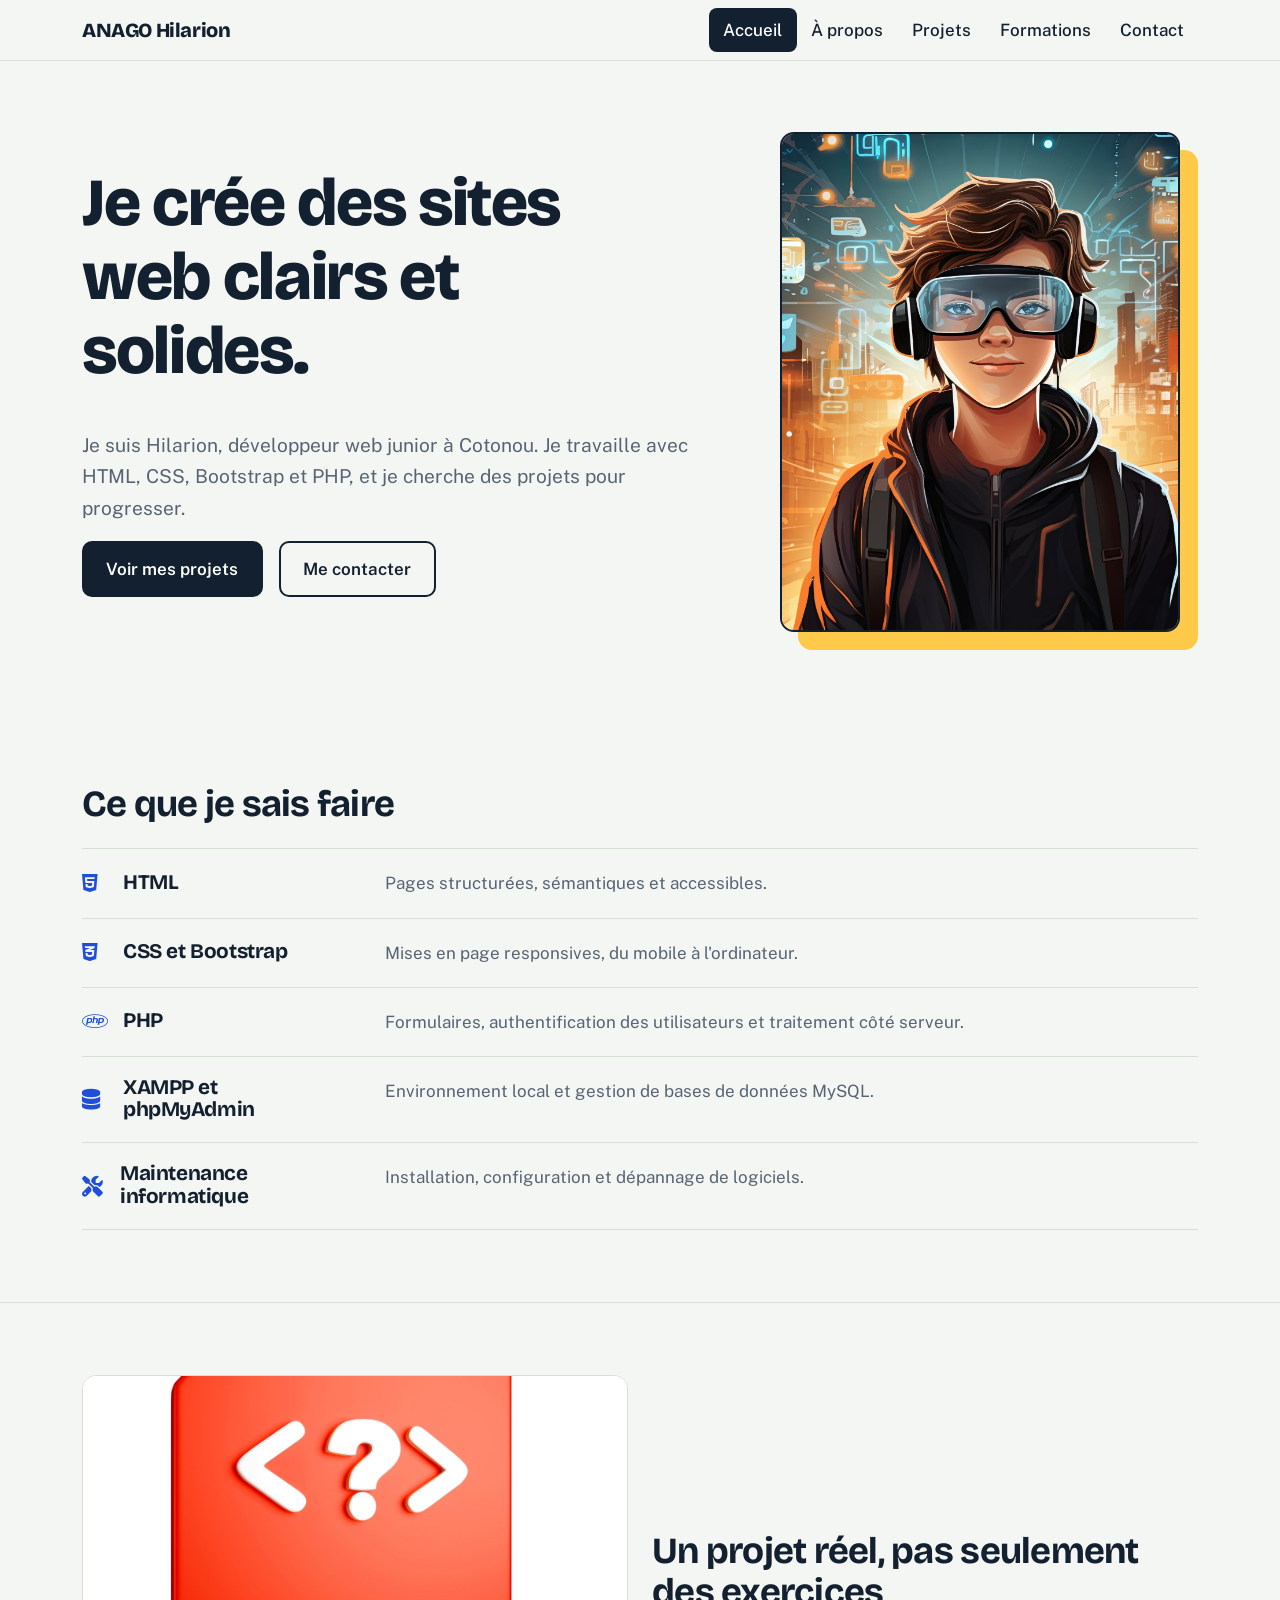
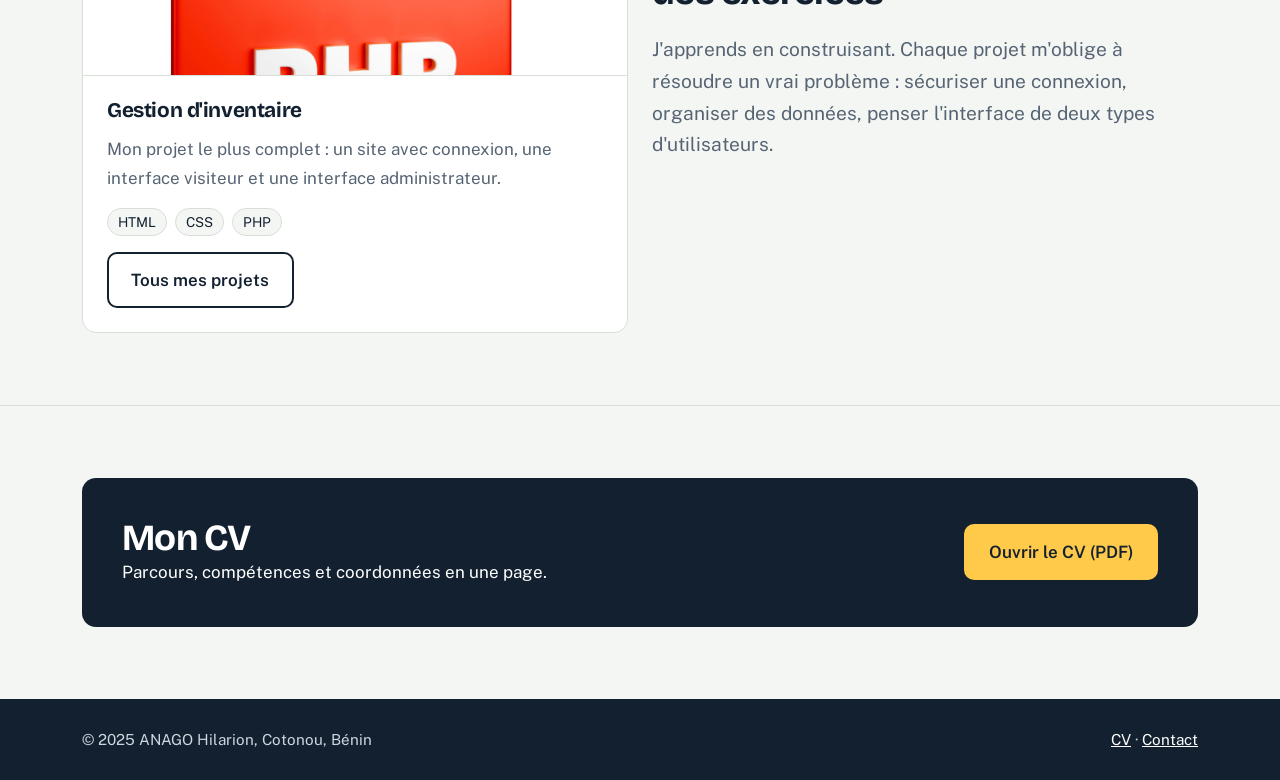
<file: index.html>
<!DOCTYPE html>
<html lang="fr">
<head>
<meta charset="utf-8">
 <meta name="google-site-verification" content="VTUJDDiqJblsxQmS4DTbFBqClZpKurIdcmziDvbCEAA" />
<meta name="viewport" content="width=device-width,initial-scale=1">
<title>Accueil — ANAGO Hilarion</title>
<meta name="description" content="Portfolio de ANAGO Hilarion, développeur web junior basé à Cotonou, Bénin.">
<link rel="preconnect" href="https://fonts.googleapis.com"><link rel="preconnect" href="https://fonts.gstatic.com" crossorigin>
<link href="https://fonts.googleapis.com/css2?family=Bricolage+Grotesque:wght@600;700;800&family=Public+Sans:wght@400;500;600&display=swap" rel="stylesheet">
<link href="https://cdn.jsdelivr.net/npm/bootstrap@5.3.2/dist/css/bootstrap.min.css" rel="stylesheet">
<link rel="stylesheet" href="https://cdnjs.cloudflare.com/ajax/libs/font-awesome/6.5.0/css/all.min.css">
<link rel="stylesheet" href="css/style.css">
</head>
<body>
<nav class="navbar navbar-expand-lg site-nav fixed-top">
 <div class="container">
  <a class="navbar-brand" href="index.html">ANAGO Hilarion</a>
  <button class="navbar-toggler" type="button" data-bs-toggle="collapse" data-bs-target="#menu" aria-controls="menu" aria-expanded="false" aria-label="Ouvrir le menu"><span class="navbar-toggler-icon"></span></button>
  <div class="collapse navbar-collapse" id="menu"><ul class="navbar-nav ms-auto"><li class="nav-item"><a class="nav-link active" href="index.html" aria-current="page">Accueil</a></li><li class="nav-item"><a class="nav-link" href="apropos.html">À propos</a></li><li class="nav-item"><a class="nav-link" href="projets.html">Projets</a></li><li class="nav-item"><a class="nav-link" href="formations.html">Formations</a></li><li class="nav-item"><a class="nav-link" href="contact.html">Contact</a></li></ul></div>
 </div>
</nav>

<header class="hero"><div class="container"><div class="row align-items-center g-5">
 <div class="col-lg-7">
  <h1 class="stagger">Je crée des sites web clairs et solides.</h1>
  <p class="lead-text stagger">Je suis Hilarion, développeur web junior à Cotonou. Je travaille avec HTML, CSS, Bootstrap et PHP, et je cherche des projets pour progresser.</p>
  <div class="d-flex flex-wrap gap-3 stagger"><a href="projets.html" class="btn-main">Voir mes projets</a><a href="contact.html" class="btn-ghost">Me contacter</a></div>
 </div>
 <div class="col-lg-5"><div class="hero-photo"><img src="images/avatar.jpg" alt="Illustration de Hilarion avec un casque et des lunettes de réalité virtuelle"></div></div>
</div></div></header>
<section class="section"><div class="container">
 <h2>Ce que je sais faire</h2>
 <div class="mt-4"><div class="skill-row"><h3><i class="fa-brands fa-html5"></i>HTML</h3><p>Pages structurées, sémantiques et accessibles.</p></div><div class="skill-row"><h3><i class="fa-brands fa-css3-alt"></i>CSS et Bootstrap</h3><p>Mises en page responsives, du mobile à l'ordinateur.</p></div><div class="skill-row"><h3><i class="fa-brands fa-php"></i>PHP</h3><p>Formulaires, authentification des utilisateurs et traitement côté serveur.</p></div><div class="skill-row"><h3><i class="fa-solid fa-database"></i>XAMPP et phpMyAdmin</h3><p>Environnement local et gestion de bases de données MySQL.</p></div><div class="skill-row"><h3><i class="fa-solid fa-screwdriver-wrench"></i>Maintenance informatique</h3><p>Installation, configuration et dépannage de logiciels.</p></div></div>
</div></section>
<section class="section"><div class="container"><div class="row g-4 align-items-center">
 <div class="col-lg-6"><div class="project featured"><img src="images/projet2.jpg" alt="Illustration du projet de gestion d'inventaire en PHP"><div class="project-body"><h3>Gestion d'inventaire</h3><p>Mon projet le plus complet : un site avec connexion, une interface visiteur et une interface administrateur.</p><ul class="tags"><li>HTML</li><li>CSS</li><li>PHP</li></ul><a href="projets.html" class="btn-ghost align-self-start">Tous mes projets</a></div></div></div>
 <div class="col-lg-6"><h2>Un projet réel, pas seulement des exercices</h2><p class="lead-text">J'apprends en construisant. Chaque projet m'oblige à résoudre un vrai problème : sécuriser une connexion, organiser des données, penser l'interface de deux types d'utilisateurs.</p></div>
</div></div></section>
<section class="section"><div class="container"><div class="cv-band"><div><h2>Mon CV</h2><p class="mb-0">Parcours, compétences et coordonnées en une page.</p></div><a href="cv.pdf" target="_blank" rel="noopener" class="btn-main">Ouvrir le CV (PDF)</a></div></div></section>
<footer class="site-footer"><div class="container d-flex flex-wrap justify-content-between gap-2">
 <span>© 2025 ANAGO Hilarion, Cotonou, Bénin</span>
 <span><a href="cv.pdf" target="_blank" rel="noopener">CV</a> · <a href="contact.html">Contact</a></span>
</div></footer>
<script src="https://cdn.jsdelivr.net/npm/bootstrap@5.3.2/dist/js/bootstrap.bundle.min.js"></script>

</body>
</html>
</file>
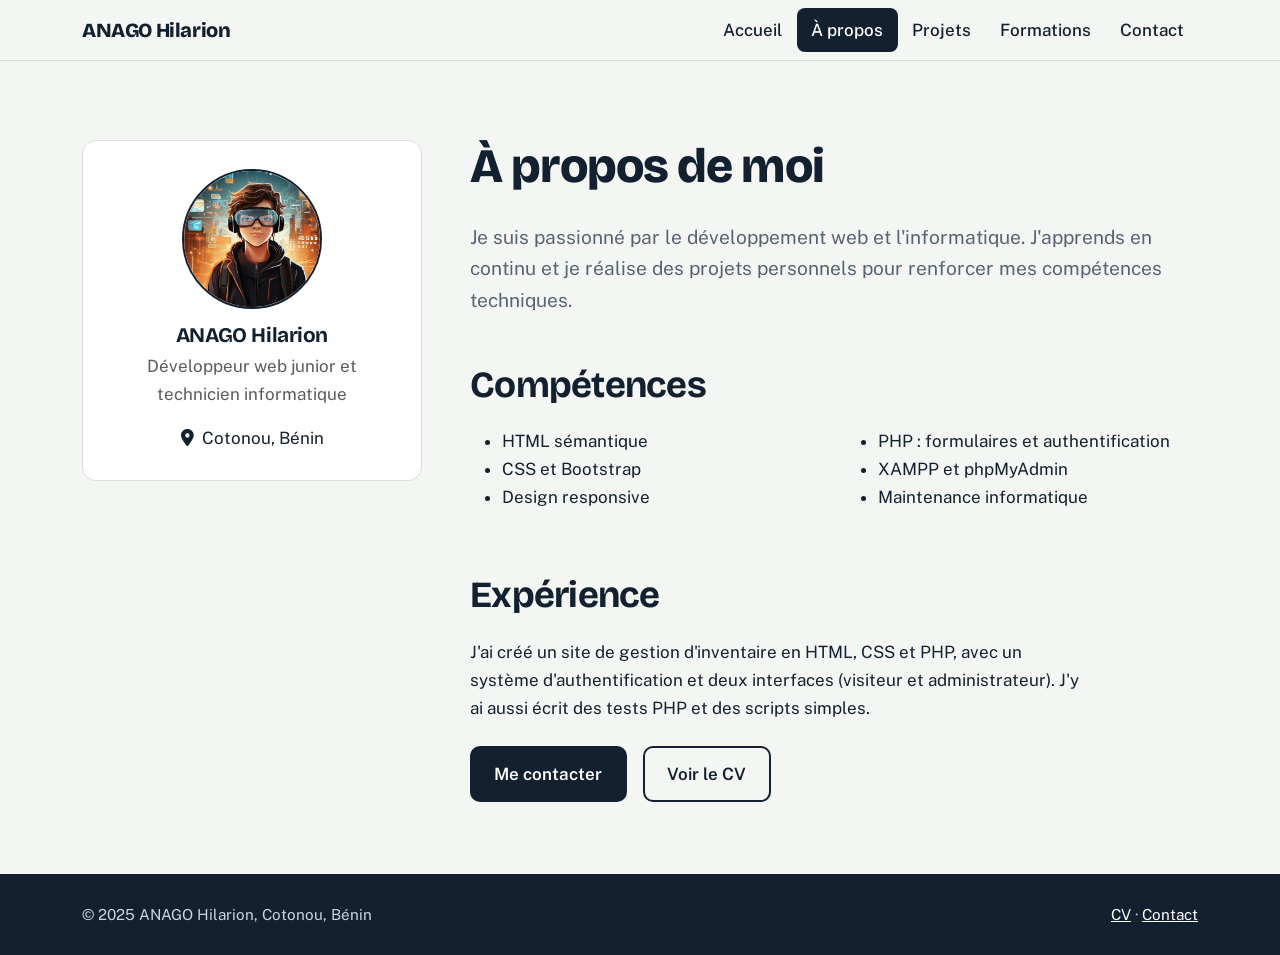
<file: apropos.html>
<!DOCTYPE html>
<html lang="fr">
<head>
<meta charset="utf-8">
<meta name="viewport" content="width=device-width,initial-scale=1">
<title>À propos — ANAGO Hilarion</title>
<meta name="description" content="Portfolio de ANAGO Hilarion, développeur web junior basé à Cotonou, Bénin.">
<link rel="preconnect" href="https://fonts.googleapis.com"><link rel="preconnect" href="https://fonts.gstatic.com" crossorigin>
<link href="https://fonts.googleapis.com/css2?family=Bricolage+Grotesque:wght@600;700;800&family=Public+Sans:wght@400;500;600&display=swap" rel="stylesheet">
<link href="https://cdn.jsdelivr.net/npm/bootstrap@5.3.2/dist/css/bootstrap.min.css" rel="stylesheet">
<link rel="stylesheet" href="https://cdnjs.cloudflare.com/ajax/libs/font-awesome/6.5.0/css/all.min.css">
<link rel="stylesheet" href="css/style.css">
</head>
<body>
<nav class="navbar navbar-expand-lg site-nav fixed-top">
 <div class="container">
  <a class="navbar-brand" href="index.html">ANAGO Hilarion</a>
  <button class="navbar-toggler" type="button" data-bs-toggle="collapse" data-bs-target="#menu" aria-controls="menu" aria-expanded="false" aria-label="Ouvrir le menu"><span class="navbar-toggler-icon"></span></button>
  <div class="collapse navbar-collapse" id="menu"><ul class="navbar-nav ms-auto"><li class="nav-item"><a class="nav-link" href="index.html">Accueil</a></li><li class="nav-item"><a class="nav-link active" href="apropos.html" aria-current="page">À propos</a></li><li class="nav-item"><a class="nav-link" href="projets.html">Projets</a></li><li class="nav-item"><a class="nav-link" href="formations.html">Formations</a></li><li class="nav-item"><a class="nav-link" href="contact.html">Contact</a></li></ul></div>
 </div>
</nav>

<main><section class="section"><div class="container"><div class="row g-5">
 <div class="col-lg-4"><div class="panel text-center">
  <img src="images/avatar.jpg" alt="Hilarion" class="rounded-circle mb-3" style="width:140px;height:140px;object-fit:cover;object-position:50% 25%;border:2px solid var(--ink)">
  <h3 class="mb-1">ANAGO Hilarion</h3><p class="text-muted mb-3 mx-auto">Développeur web junior et technicien informatique</p>
  <p class="mb-0 mx-auto"><i class="fa-solid fa-location-dot me-2"></i>Cotonou, Bénin</p></div></div>
 <div class="col-lg-8">
  <h1 style="font-size:clamp(2rem,4vw,3rem)">À propos de moi</h1>
  <p class="lead-text">Je suis passionné par le développement web et l'informatique. J'apprends en continu et je réalise des projets personnels pour renforcer mes compétences techniques.</p>
  <h2 class="mt-5">Compétences</h2>
  <div class="row"><div class="col-md-6"><ul><li>HTML sémantique</li><li>CSS et Bootstrap</li><li>Design responsive</li></ul></div><div class="col-md-6"><ul><li>PHP : formulaires et authentification</li><li>XAMPP et phpMyAdmin</li><li>Maintenance informatique</li></ul></div></div>
  <h2 class="mt-5">Expérience</h2>
  <p>J'ai créé un site de gestion d'inventaire en HTML, CSS et PHP, avec un système d'authentification et deux interfaces (visiteur et administrateur). J'y ai aussi écrit des tests PHP et des scripts simples.</p>
  <div class="d-flex flex-wrap gap-3 mt-4"><a href="contact.html" class="btn-main">Me contacter</a><a href="cv.pdf" target="_blank" rel="noopener" class="btn-ghost">Voir le CV</a></div>
 </div></div></div></section></main>
<footer class="site-footer"><div class="container d-flex flex-wrap justify-content-between gap-2">
 <span>© 2025 ANAGO Hilarion, Cotonou, Bénin</span>
 <span><a href="cv.pdf" target="_blank" rel="noopener">CV</a> · <a href="contact.html">Contact</a></span>
</div></footer>
<script src="https://cdn.jsdelivr.net/npm/bootstrap@5.3.2/dist/js/bootstrap.bundle.min.js"></script>

</body>
</html>
</file>
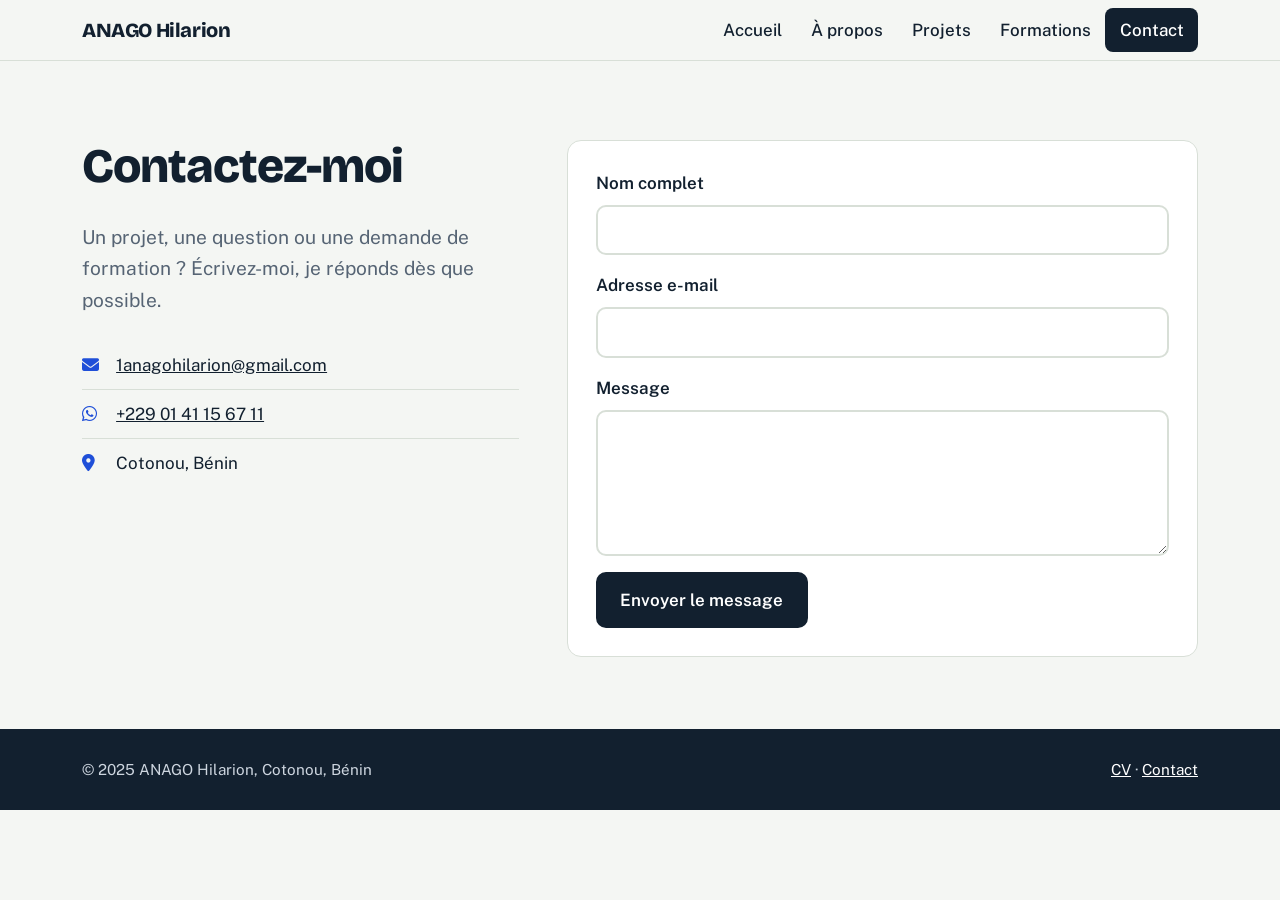
<file: contact.html>
<!DOCTYPE html>
<html lang="fr">
<head>
<meta charset="utf-8">
<meta name="viewport" content="width=device-width,initial-scale=1">
<title>Contact — ANAGO Hilarion</title>
<meta name="description" content="Portfolio de ANAGO Hilarion, développeur web junior basé à Cotonou, Bénin.">
<link rel="preconnect" href="https://fonts.googleapis.com"><link rel="preconnect" href="https://fonts.gstatic.com" crossorigin>
<link href="https://fonts.googleapis.com/css2?family=Bricolage+Grotesque:wght@600;700;800&family=Public+Sans:wght@400;500;600&display=swap" rel="stylesheet">
<link href="https://cdn.jsdelivr.net/npm/bootstrap@5.3.2/dist/css/bootstrap.min.css" rel="stylesheet">
<link rel="stylesheet" href="https://cdnjs.cloudflare.com/ajax/libs/font-awesome/6.5.0/css/all.min.css">
<link rel="stylesheet" href="css/style.css">
</head>
<body>
<nav class="navbar navbar-expand-lg site-nav fixed-top">
 <div class="container">
  <a class="navbar-brand" href="index.html">ANAGO Hilarion</a>
  <button class="navbar-toggler" type="button" data-bs-toggle="collapse" data-bs-target="#menu" aria-controls="menu" aria-expanded="false" aria-label="Ouvrir le menu"><span class="navbar-toggler-icon"></span></button>
  <div class="collapse navbar-collapse" id="menu"><ul class="navbar-nav ms-auto"><li class="nav-item"><a class="nav-link" href="index.html">Accueil</a></li><li class="nav-item"><a class="nav-link" href="apropos.html">À propos</a></li><li class="nav-item"><a class="nav-link" href="projets.html">Projets</a></li><li class="nav-item"><a class="nav-link" href="formations.html">Formations</a></li><li class="nav-item"><a class="nav-link active" href="contact.html" aria-current="page">Contact</a></li></ul></div>
 </div>
</nav>

<main><section class="section"><div class="container"><div class="row g-5">
 <div class="col-lg-5">
  <h1 style="font-size:clamp(2rem,4vw,3rem)">Contactez-moi</h1>
  <p class="lead-text">Un projet, une question ou une demande de formation ? Écrivez-moi, je réponds dès que possible.</p>
  <ul class="facts mt-4">
   <li><i class="fa-solid fa-envelope"></i><a href="mailto:1anagohilarion@gmail.com">1anagohilarion@gmail.com</a></li>
   <li><i class="fa-brands fa-whatsapp"></i><a href="https://wa.me/2290141156711" target="_blank" rel="noopener">+229 01 41 15 67 11</a></li>
   <li><i class="fa-solid fa-location-dot"></i>Cotonou, Bénin</li>
  </ul>
 </div>
 <div class="col-lg-7"><form id="contact-form" class="panel" action="https://formspree.io/f/xzznvppe" method="POST">
  <div class="mb-3"><label class="form-label" for="name">Nom complet</label><input id="name" type="text" name="name" class="form-control" autocomplete="name" required></div>
  <div class="mb-3"><label class="form-label" for="email">Adresse e-mail</label><input id="email" type="email" name="email" class="form-control" autocomplete="email" required></div>
  <div class="mb-3"><label class="form-label" for="message">Message</label><textarea id="message" name="message" class="form-control" rows="5" required></textarea></div>
  <button type="submit" class="btn-main">Envoyer le message</button>
  <div id="form-error" role="alert">Le message n'a pas pu être envoyé. Vérifiez votre connexion et réessayez, ou écrivez-moi directement par e-mail.</div>
 </form></div>
</div></div></section></main>
<footer class="site-footer"><div class="container d-flex flex-wrap justify-content-between gap-2">
 <span>© 2025 ANAGO Hilarion, Cotonou, Bénin</span>
 <span><a href="cv.pdf" target="_blank" rel="noopener">CV</a> · <a href="contact.html">Contact</a></span>
</div></footer>
<script src="https://cdn.jsdelivr.net/npm/bootstrap@5.3.2/dist/js/bootstrap.bundle.min.js"></script>
<script src="js/main.js"></script>
</body>
</html>
</file>
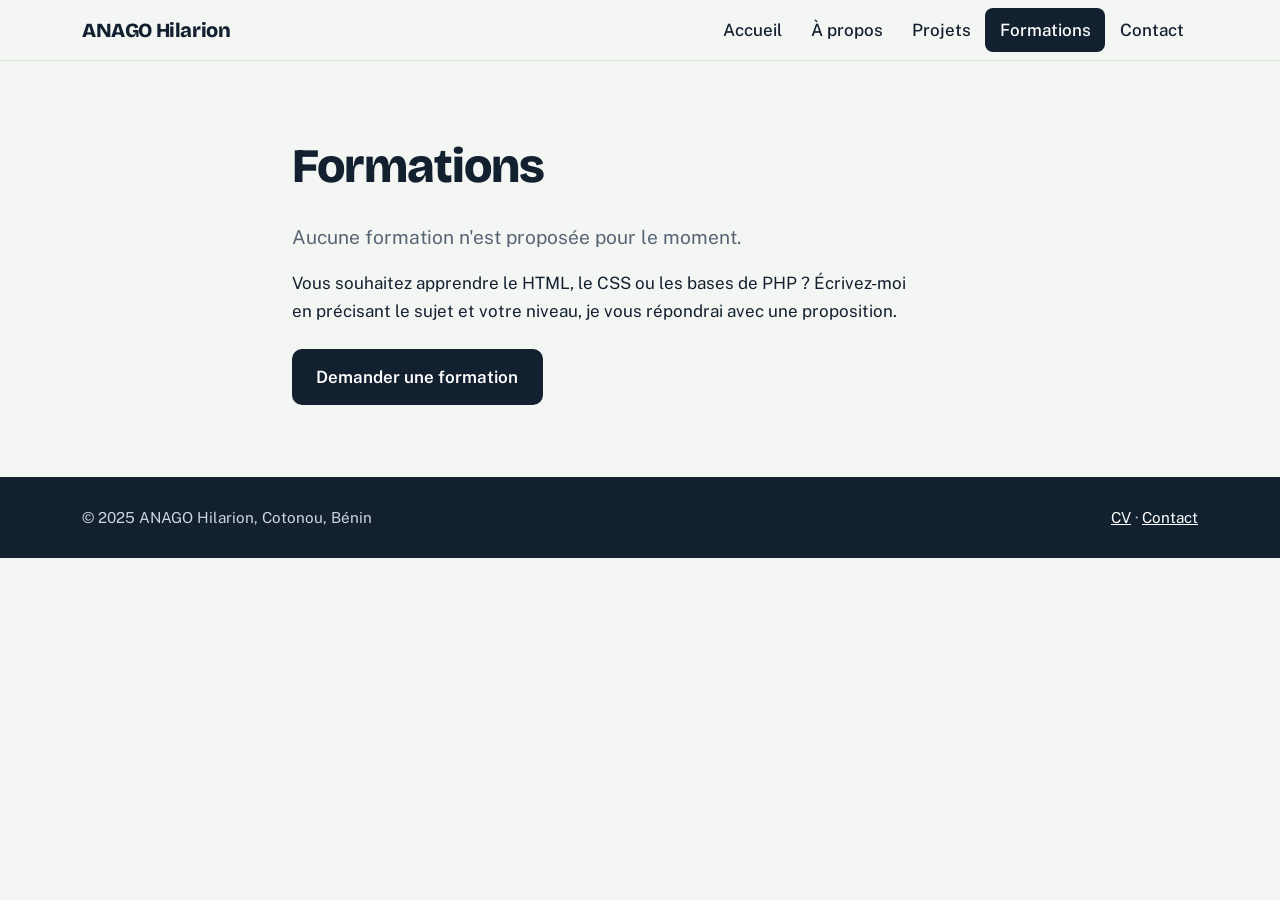
<file: formations.html>
<!DOCTYPE html>
<html lang="fr">
<head>
<meta charset="utf-8">
<meta name="viewport" content="width=device-width,initial-scale=1">
<title>Formations — ANAGO Hilarion</title>
<meta name="description" content="Portfolio de ANAGO Hilarion, développeur web junior basé à Cotonou, Bénin.">
<link rel="preconnect" href="https://fonts.googleapis.com"><link rel="preconnect" href="https://fonts.gstatic.com" crossorigin>
<link href="https://fonts.googleapis.com/css2?family=Bricolage+Grotesque:wght@600;700;800&family=Public+Sans:wght@400;500;600&display=swap" rel="stylesheet">
<link href="https://cdn.jsdelivr.net/npm/bootstrap@5.3.2/dist/css/bootstrap.min.css" rel="stylesheet">
<link rel="stylesheet" href="https://cdnjs.cloudflare.com/ajax/libs/font-awesome/6.5.0/css/all.min.css">
<link rel="stylesheet" href="css/style.css">
</head>
<body>
<nav class="navbar navbar-expand-lg site-nav fixed-top">
 <div class="container">
  <a class="navbar-brand" href="index.html">ANAGO Hilarion</a>
  <button class="navbar-toggler" type="button" data-bs-toggle="collapse" data-bs-target="#menu" aria-controls="menu" aria-expanded="false" aria-label="Ouvrir le menu"><span class="navbar-toggler-icon"></span></button>
  <div class="collapse navbar-collapse" id="menu"><ul class="navbar-nav ms-auto"><li class="nav-item"><a class="nav-link" href="index.html">Accueil</a></li><li class="nav-item"><a class="nav-link" href="apropos.html">À propos</a></li><li class="nav-item"><a class="nav-link" href="projets.html">Projets</a></li><li class="nav-item"><a class="nav-link active" href="formations.html" aria-current="page">Formations</a></li><li class="nav-item"><a class="nav-link" href="contact.html">Contact</a></li></ul></div>
 </div>
</nav>

<main><section class="section"><div class="container" style="max-width:720px">
 <h1 style="font-size:clamp(2rem,4vw,3rem)">Formations</h1>
 <p class="lead-text">Aucune formation n'est proposée pour le moment.</p>
 <p>Vous souhaitez apprendre le HTML, le CSS ou les bases de PHP ? Écrivez-moi en précisant le sujet et votre niveau, je vous répondrai avec une proposition.</p>
 <a href="contact.html" class="btn-main mt-2">Demander une formation</a>
</div></section></main>
<footer class="site-footer"><div class="container d-flex flex-wrap justify-content-between gap-2">
 <span>© 2025 ANAGO Hilarion, Cotonou, Bénin</span>
 <span><a href="cv.pdf" target="_blank" rel="noopener">CV</a> · <a href="contact.html">Contact</a></span>
</div></footer>
<script src="https://cdn.jsdelivr.net/npm/bootstrap@5.3.2/dist/js/bootstrap.bundle.min.js"></script>

</body>
</html>
</file>
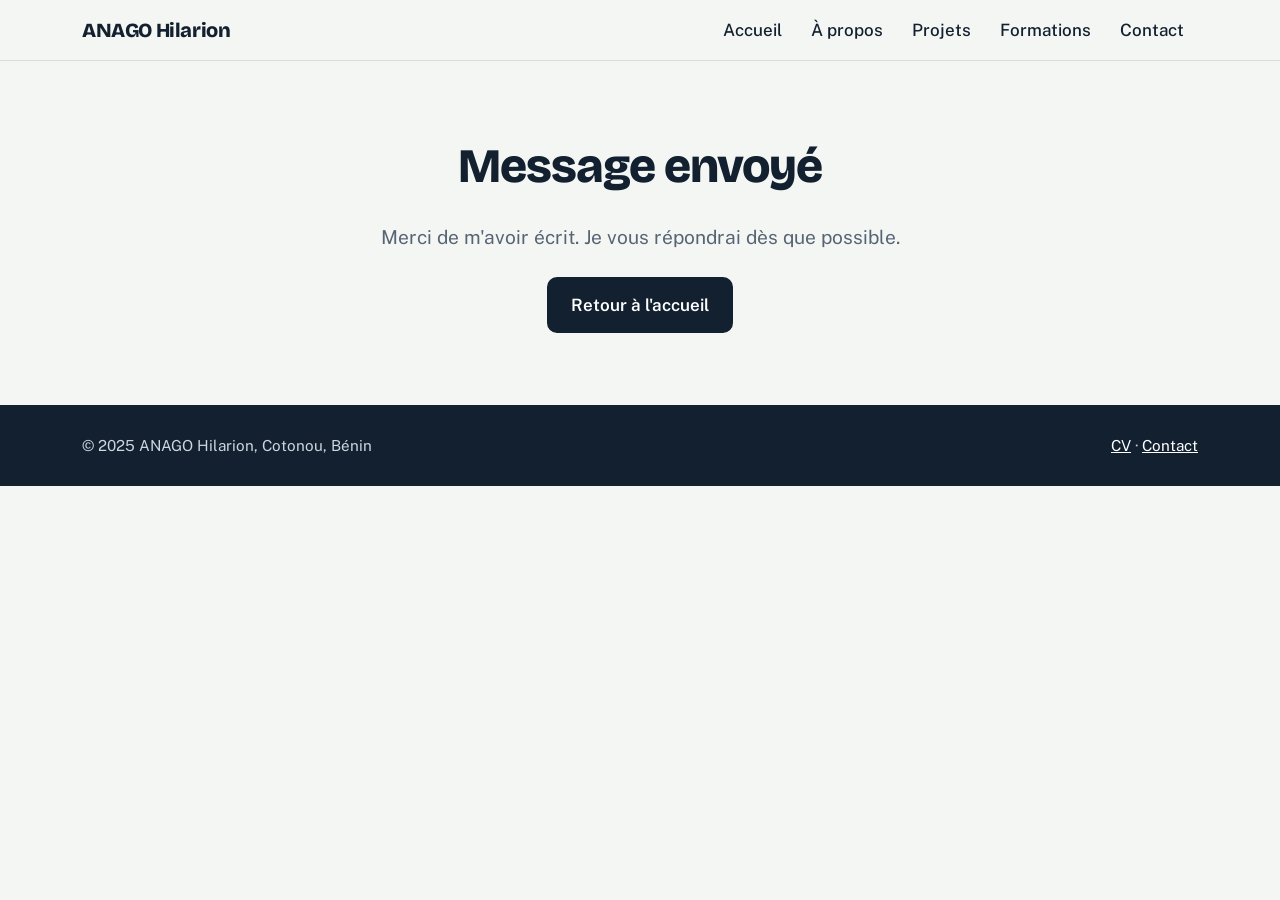
<file: merci.html>
<!DOCTYPE html>
<html lang="fr">
<head>
<meta charset="utf-8">
<meta name="viewport" content="width=device-width,initial-scale=1">
<title>Merci — ANAGO Hilarion</title>
<meta name="description" content="Portfolio de ANAGO Hilarion, développeur web junior basé à Cotonou, Bénin.">
<link rel="preconnect" href="https://fonts.googleapis.com"><link rel="preconnect" href="https://fonts.gstatic.com" crossorigin>
<link href="https://fonts.googleapis.com/css2?family=Bricolage+Grotesque:wght@600;700;800&family=Public+Sans:wght@400;500;600&display=swap" rel="stylesheet">
<link href="https://cdn.jsdelivr.net/npm/bootstrap@5.3.2/dist/css/bootstrap.min.css" rel="stylesheet">
<link rel="stylesheet" href="https://cdnjs.cloudflare.com/ajax/libs/font-awesome/6.5.0/css/all.min.css">
<link rel="stylesheet" href="css/style.css">
</head>
<body>
<nav class="navbar navbar-expand-lg site-nav fixed-top">
 <div class="container">
  <a class="navbar-brand" href="index.html">ANAGO Hilarion</a>
  <button class="navbar-toggler" type="button" data-bs-toggle="collapse" data-bs-target="#menu" aria-controls="menu" aria-expanded="false" aria-label="Ouvrir le menu"><span class="navbar-toggler-icon"></span></button>
  <div class="collapse navbar-collapse" id="menu"><ul class="navbar-nav ms-auto"><li class="nav-item"><a class="nav-link" href="index.html">Accueil</a></li><li class="nav-item"><a class="nav-link" href="apropos.html">À propos</a></li><li class="nav-item"><a class="nav-link" href="projets.html">Projets</a></li><li class="nav-item"><a class="nav-link" href="formations.html">Formations</a></li><li class="nav-item"><a class="nav-link" href="contact.html">Contact</a></li></ul></div>
 </div>
</nav>

<main><section class="section"><div class="container text-center" style="max-width:640px">
 <h1 style="font-size:clamp(2rem,4vw,3rem)">Message envoyé</h1>
 <p class="lead-text mx-auto">Merci de m'avoir écrit. Je vous répondrai dès que possible.</p>
 <a href="index.html" class="btn-main mt-2">Retour à l'accueil</a>
</div></section></main>
<footer class="site-footer"><div class="container d-flex flex-wrap justify-content-between gap-2">
 <span>© 2025 ANAGO Hilarion, Cotonou, Bénin</span>
 <span><a href="cv.pdf" target="_blank" rel="noopener">CV</a> · <a href="contact.html">Contact</a></span>
</div></footer>
<script src="https://cdn.jsdelivr.net/npm/bootstrap@5.3.2/dist/js/bootstrap.bundle.min.js"></script>

</body>
</html>
</file>
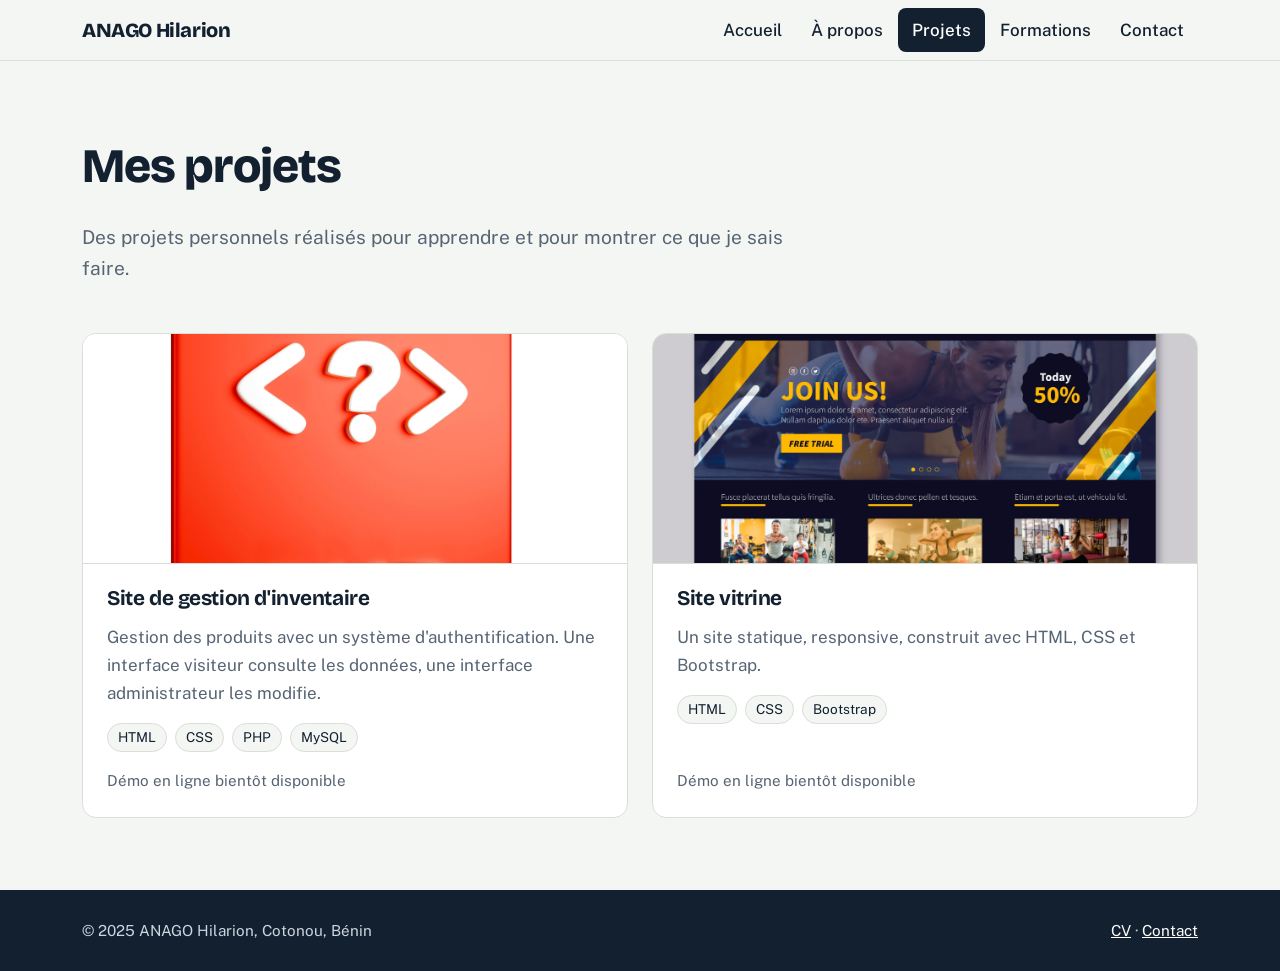
<file: projets.html>
<!DOCTYPE html>
<html lang="fr">
<head>
<meta charset="utf-8">
<meta name="viewport" content="width=device-width,initial-scale=1">
<title>Projets — ANAGO Hilarion</title>
<meta name="description" content="Portfolio de ANAGO Hilarion, développeur web junior basé à Cotonou, Bénin.">
<link rel="preconnect" href="https://fonts.googleapis.com"><link rel="preconnect" href="https://fonts.gstatic.com" crossorigin>
<link href="https://fonts.googleapis.com/css2?family=Bricolage+Grotesque:wght@600;700;800&family=Public+Sans:wght@400;500;600&display=swap" rel="stylesheet">
<link href="https://cdn.jsdelivr.net/npm/bootstrap@5.3.2/dist/css/bootstrap.min.css" rel="stylesheet">
<link rel="stylesheet" href="https://cdnjs.cloudflare.com/ajax/libs/font-awesome/6.5.0/css/all.min.css">
<link rel="stylesheet" href="css/style.css">
</head>
<body>
<nav class="navbar navbar-expand-lg site-nav fixed-top">
 <div class="container">
  <a class="navbar-brand" href="index.html">ANAGO Hilarion</a>
  <button class="navbar-toggler" type="button" data-bs-toggle="collapse" data-bs-target="#menu" aria-controls="menu" aria-expanded="false" aria-label="Ouvrir le menu"><span class="navbar-toggler-icon"></span></button>
  <div class="collapse navbar-collapse" id="menu"><ul class="navbar-nav ms-auto"><li class="nav-item"><a class="nav-link" href="index.html">Accueil</a></li><li class="nav-item"><a class="nav-link" href="apropos.html">À propos</a></li><li class="nav-item"><a class="nav-link active" href="projets.html" aria-current="page">Projets</a></li><li class="nav-item"><a class="nav-link" href="formations.html">Formations</a></li><li class="nav-item"><a class="nav-link" href="contact.html">Contact</a></li></ul></div>
 </div>
</nav>

<main><section class="section"><div class="container">
 <h1 style="font-size:clamp(2rem,4vw,3rem)">Mes projets</h1>
 <p class="lead-text mb-5">Des projets personnels réalisés pour apprendre et pour montrer ce que je sais faire.</p>
 <div class="row g-4">
  <div class="col-md-6"><article class="project"><img src="images/projet2.jpg" alt="Illustration du projet de gestion d'inventaire en PHP"><div class="project-body"><h3>Site de gestion d'inventaire</h3><p>Gestion des produits avec un système d'authentification. Une interface visiteur consulte les données, une interface administrateur les modifie.</p><ul class="tags"><li>HTML</li><li>CSS</li><li>PHP</li><li>MySQL</li></ul><span class="status">Démo en ligne bientôt disponible</span></div></article></div>
  <div class="col-md-6"><article class="project"><img src="images/projet1.jpg" alt="Maquette d'un site vitrine pour une salle de sport"><div class="project-body"><h3>Site vitrine</h3><p>Un site statique, responsive, construit avec HTML, CSS et Bootstrap.</p><ul class="tags"><li>HTML</li><li>CSS</li><li>Bootstrap</li></ul><span class="status">Démo en ligne bientôt disponible</span></div></article></div>
 </div>
</div></section></main>
<footer class="site-footer"><div class="container d-flex flex-wrap justify-content-between gap-2">
 <span>© 2025 ANAGO Hilarion, Cotonou, Bénin</span>
 <span><a href="cv.pdf" target="_blank" rel="noopener">CV</a> · <a href="contact.html">Contact</a></span>
</div></footer>
<script src="https://cdn.jsdelivr.net/npm/bootstrap@5.3.2/dist/js/bootstrap.bundle.min.js"></script>

</body>
</html>
</file>
<file: css/style.css>
:root{--paper:#f4f6f3;--card:#fff;--ink:#12202f;--muted:#566474;--line:#d8dfd7;--accent:#1f4fd8;--accent-d:#1740b0;--sun:#ffc94a;--r:14px}
*{box-sizing:border-box}
html{scroll-padding-top:80px}
body{margin:0;padding-top:68px;background:var(--paper);color:var(--ink);font-family:"Public Sans",system-ui,sans-serif;line-height:1.65;font-size:1.0625rem}
h1,h2,h3,h4{font-family:"Bricolage Grotesque","Public Sans",sans-serif;line-height:1.1;letter-spacing:-.02em;margin:0 0 .6em}
h1{font-size:clamp(2.4rem,6vw,4.2rem);font-weight:800}
h2{font-size:clamp(1.7rem,3.5vw,2.3rem);font-weight:700}
h3{font-size:1.3rem;font-weight:700}
p{max-width:62ch}
a{color:var(--accent)}
:focus-visible{outline:3px solid var(--sun);outline-offset:3px;border-radius:4px}
.lead-text{font-size:1.2rem;color:var(--muted)}
.section{padding:72px 0}
.section+.section{border-top:1px solid var(--line)}

/* nav */
.site-nav{background:rgba(244,246,243,.94);backdrop-filter:blur(8px);border-bottom:1px solid var(--line)}
.site-nav .navbar-brand{font-family:"Bricolage Grotesque",sans-serif;font-weight:800;color:var(--ink);letter-spacing:-.02em}
.site-nav .nav-link{color:var(--ink);font-weight:500;padding:.5rem .9rem!important;border-radius:8px}
.site-nav .nav-link:hover{background:rgba(18,32,47,.06)}
.site-nav .nav-link.active{background:var(--ink);color:#fff}

/* buttons */
.btn-main,.btn-ghost{display:inline-block;padding:.75rem 1.4rem;border-radius:10px;font-weight:600;text-decoration:none;border:2px solid var(--ink);transition:transform .15s,background .15s}
.btn-main{background:var(--ink);color:#fff}
.btn-main:hover{background:var(--accent);border-color:var(--accent);color:#fff;transform:translateY(-2px)}
.btn-ghost{background:transparent;color:var(--ink)}
.btn-ghost:hover{background:var(--ink);color:#fff;transform:translateY(-2px)}
button.btn-main:disabled{opacity:.6;cursor:wait;transform:none}

/* hero */
.hero{padding:64px 0 80px}
.hero h1{max-width:14ch}
.hero-photo{position:relative;max-width:400px;margin-inline:auto}
.hero-photo::before{content:"";position:absolute;inset:18px -18px -18px 18px;background:var(--sun);border-radius:var(--r)}
.hero-photo img{position:relative;display:block;width:100%;aspect-ratio:4/5;object-fit:cover;object-position:50% 25%;border-radius:var(--r);border:2px solid var(--ink)}
.hero .stagger{opacity:0;animation:rise .7s ease forwards}
.hero .stagger:nth-child(2){animation-delay:.12s}
.hero .stagger:nth-child(3){animation-delay:.24s}
.hero .stagger:nth-child(4){animation-delay:.36s}
@keyframes rise{from{opacity:0;transform:translateY(16px)}to{opacity:1;transform:none}}

/* skills list */
.skill-row{display:grid;grid-template-columns:minmax(150px,1fr) 3fr;gap:12px 32px;padding:20px 0;border-top:1px solid var(--line)}
.skill-row:last-child{border-bottom:1px solid var(--line)}
.skill-row h3{margin:0;display:flex;align-items:center;gap:12px}
.skill-row i{color:var(--accent);width:1.4em}
.skill-row p{margin:0;color:var(--muted)}
@media(max-width:575px){.skill-row{grid-template-columns:1fr}}

/* projects */
.project{background:var(--card);border:1px solid var(--line);border-radius:var(--r);overflow:hidden;height:100%;display:flex;flex-direction:column}
.project img{width:100%;height:230px;object-fit:cover;border-bottom:1px solid var(--line)}
.project-body{padding:24px;display:flex;flex-direction:column;flex:1}
.project-body p{color:var(--muted)}
.tags{display:flex;flex-wrap:wrap;gap:8px;margin:0 0 16px;padding:0;list-style:none}
.tags li{font-size:.85rem;padding:2px 10px;border:1px solid var(--line);border-radius:999px;background:var(--paper)}
.project .status{margin-top:auto;font-size:.95rem;color:var(--muted)}
.project.featured img{height:300px}

/* panels */
.panel{background:var(--card);border:1px solid var(--line);border-radius:var(--r);padding:28px}
.cv-band{background:var(--ink);color:#fff;border-radius:var(--r);padding:40px;display:flex;flex-wrap:wrap;gap:20px;align-items:center;justify-content:space-between}
.cv-band h2{margin:0}
.cv-band .btn-main{background:var(--sun);border-color:var(--sun);color:var(--ink)}
.cv-band .btn-main:hover{background:#fff;border-color:#fff;color:var(--ink)}
.facts{list-style:none;padding:0;margin:0}
.facts li{display:flex;gap:12px;padding:10px 0;border-top:1px solid var(--line)}
.facts li:first-child{border-top:0}
.facts i{color:var(--accent);width:1.3em;margin-top:.3em}
.facts a{color:inherit}

/* form */
.form-label{font-weight:600}
.form-control{border:2px solid var(--line);border-radius:10px;padding:.7rem .9rem;background:#fff;color:var(--ink)}
.form-control:focus{border-color:var(--accent);box-shadow:0 0 0 3px rgba(31,79,216,.15)}
#form-error{display:none;margin-top:16px;padding:12px 16px;border-radius:10px;background:#fde8e6;color:#8a1c12}

/* footer */
.site-footer{background:var(--ink);color:#cdd5df;padding:28px 0;font-size:.95rem}
.site-footer a{color:#fff}
@media(prefers-reduced-motion:reduce){*{animation:none!important;transition:none!important}.hero .stagger{opacity:1}}
</file>
